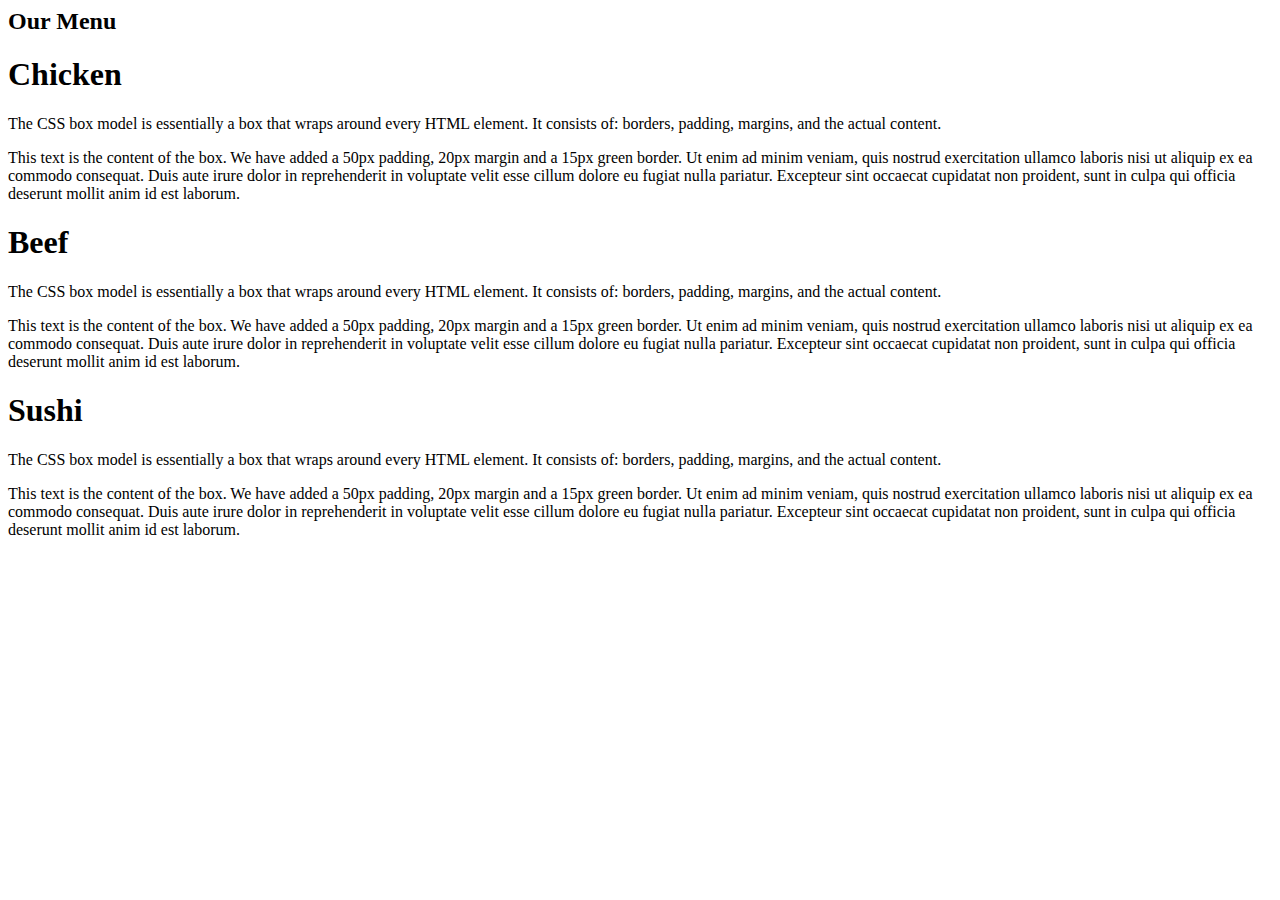
<file: index.html>
<link href="https://htmlpreview.github.io/?http://github.com/FatimahHayek/module2-solution.github.io/blob/main/css/box.css" rel="stylesheet" />


<body>

    <h2 style = "width:100%" class="myh2">Our Menu</h2>


<div class="myc">
    <div class="box">
        <h1 class="myh"> Chicken </h1>

        <p>
            The CSS box model is essentially a box that wraps around every HTML element.
            It consists of: borders, padding, margins, and the actual content.
        </p>

        <div>
            This text is the content of the box. We have added a 50px padding, 20px margin and a 15px green border. Ut enim ad minim veniam,
            quis nostrud exercitation ullamco laboris nisi ut aliquip ex ea commodo consequat.
            Duis aute irure dolor in reprehenderit in voluptate velit esse cillum dolore eu fugiat nulla pariatur.
            Excepteur sint occaecat cupidatat non proident, sunt in culpa qui officia deserunt mollit anim id est laborum.
        </div>

    </div>

    <div class="box">
        <h1 class="myh"> Beef </h1>

        <p>
            The CSS box model is essentially a box that wraps around every HTML element.
            It consists of: borders, padding, margins, and the actual content.
        </p>

        <div>
            This text is the content of the box. We have added a 50px padding, 20px margin and a 15px green border. Ut enim ad minim veniam,
            quis nostrud exercitation ullamco laboris nisi ut aliquip ex ea commodo consequat.
            Duis aute irure dolor in reprehenderit in voluptate velit esse cillum dolore eu fugiat nulla pariatur.
            Excepteur sint occaecat cupidatat non proident, sunt in culpa qui officia deserunt mollit anim id est laborum.
        </div>

    </div>

    <div class="box">
    <h1 class="myh"> Sushi </h1>

    <p>
        The CSS box model is essentially a box that wraps around every HTML element.
        It consists of: borders, padding, margins, and the actual content.
    </p>

    <div>
        This text is the content of the box. We have added a 50px padding, 20px margin and a 15px green border. Ut enim ad minim veniam,
        quis nostrud exercitation ullamco laboris nisi ut aliquip ex ea commodo consequat.
        Duis aute irure dolor in reprehenderit in voluptate velit esse cillum dolore eu fugiat nulla pariatur.
        Excepteur sint occaecat cupidatat non proident, sunt in culpa qui officia deserunt mollit anim id est laborum.
    </div>

</div>
</div>

</body>
</file>
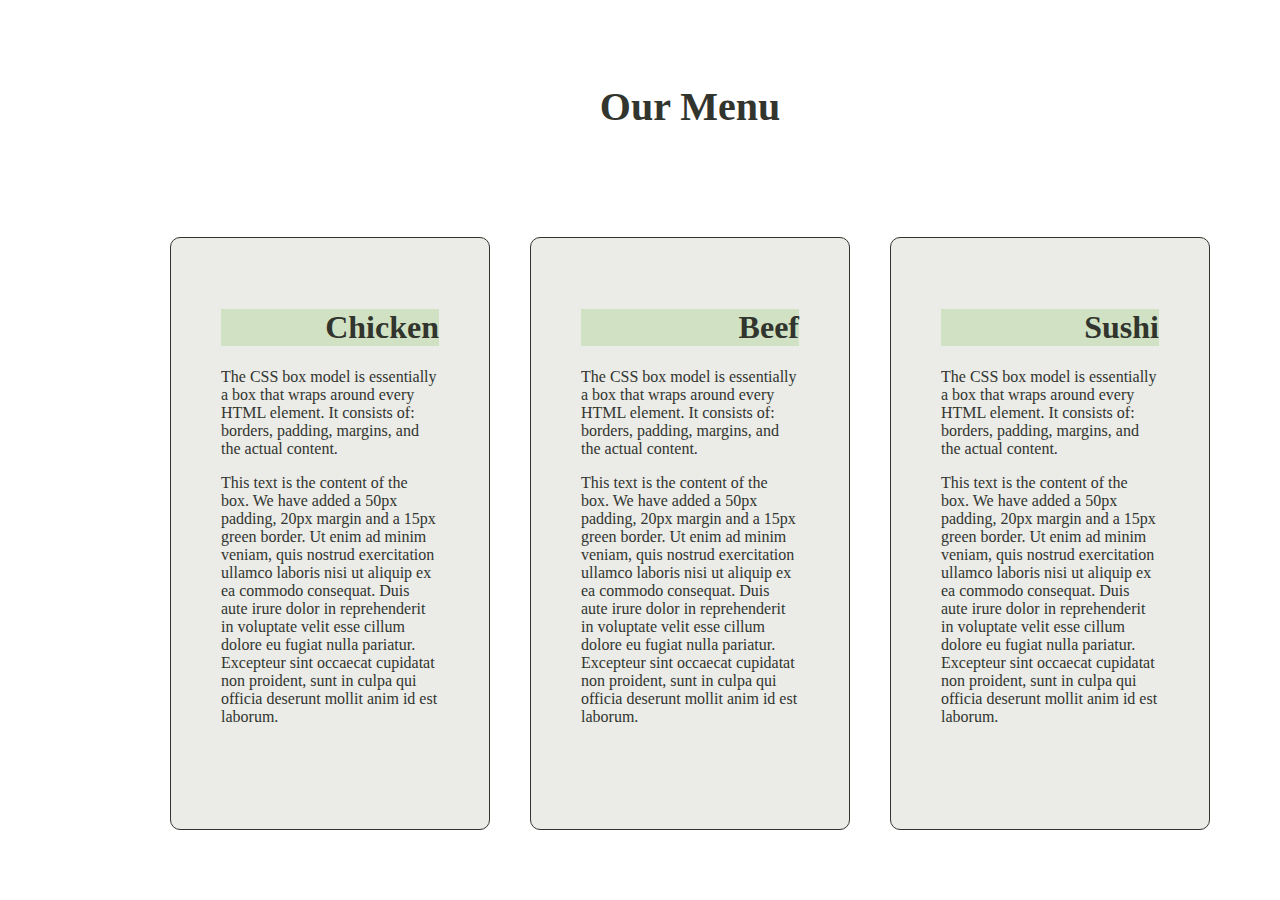
<file: Menu.html>
<link href="css/box.css" rel="stylesheet" />


<body>

    <h2 style = "width:100%" class="myh2">Our Menu</h2>


<div class="myc">
    <div class="box">
        <h1 class="myh"> Chicken </h1>

        <p>
            The CSS box model is essentially a box that wraps around every HTML element.
            It consists of: borders, padding, margins, and the actual content.
        </p>

        <div>
            This text is the content of the box. We have added a 50px padding, 20px margin and a 15px green border. Ut enim ad minim veniam,
            quis nostrud exercitation ullamco laboris nisi ut aliquip ex ea commodo consequat.
            Duis aute irure dolor in reprehenderit in voluptate velit esse cillum dolore eu fugiat nulla pariatur.
            Excepteur sint occaecat cupidatat non proident, sunt in culpa qui officia deserunt mollit anim id est laborum.
        </div>

    </div>

    <div class="box">
        <h1 class="myh"> Beef </h1>

        <p>
            The CSS box model is essentially a box that wraps around every HTML element.
            It consists of: borders, padding, margins, and the actual content.
        </p>

        <div>
            This text is the content of the box. We have added a 50px padding, 20px margin and a 15px green border. Ut enim ad minim veniam,
            quis nostrud exercitation ullamco laboris nisi ut aliquip ex ea commodo consequat.
            Duis aute irure dolor in reprehenderit in voluptate velit esse cillum dolore eu fugiat nulla pariatur.
            Excepteur sint occaecat cupidatat non proident, sunt in culpa qui officia deserunt mollit anim id est laborum.
        </div>

    </div>

    <div class="box">
    <h1 class="myh"> Sushi </h1>

    <p>
        The CSS box model is essentially a box that wraps around every HTML element.
        It consists of: borders, padding, margins, and the actual content.
    </p>

    <div>
        This text is the content of the box. We have added a 50px padding, 20px margin and a 15px green border. Ut enim ad minim veniam,
        quis nostrud exercitation ullamco laboris nisi ut aliquip ex ea commodo consequat.
        Duis aute irure dolor in reprehenderit in voluptate velit esse cillum dolore eu fugiat nulla pariatur.
        Excepteur sint occaecat cupidatat non proident, sunt in culpa qui officia deserunt mollit anim id est laborum.
    </div>

</div>
</div>

</body>
</file>
<file: css/box.css>
body {
    margin: 50px 50px 50px 150px;
    font-family: var(--bs-body-font-family);
    font-size: var(--bs-body-font-size);
    font-weight: var(--bs-body-font-weight);
    line-height: var(--bs-body-line-height);
    color: var(--bs-body-color);
    text-align: var(--bs-body-text-align);
    background-color: var(--bs-body-bg);
    -webkit-text-size-adjust: 100%;
    -webkit-tap-highlight-color: rgba(0, 0, 0, 0);
    display: flex;
    flex-wrap: wrap;
}

.box {

    background-color: #EBEBE8;
    border: 1px solid #31352E;
    border-radius: 10px;
   padding: 50px;
   margin: 20px;
    color: #31352E;
    font-family: "Times New Roman", Times, serif;
}

.myh {
    text-align: right;
    background-color: #D1E2C4;
    Color: #31352E;
}

.myh2 {
    text-align: Center;
    Color: #31352E;
    font-size: 40px
}


@media screen and (max-width: 400px) {
}

.myc {
    display: grid;
    grid-template-columns: 1fr 1fr 1fr;
}
</file>
